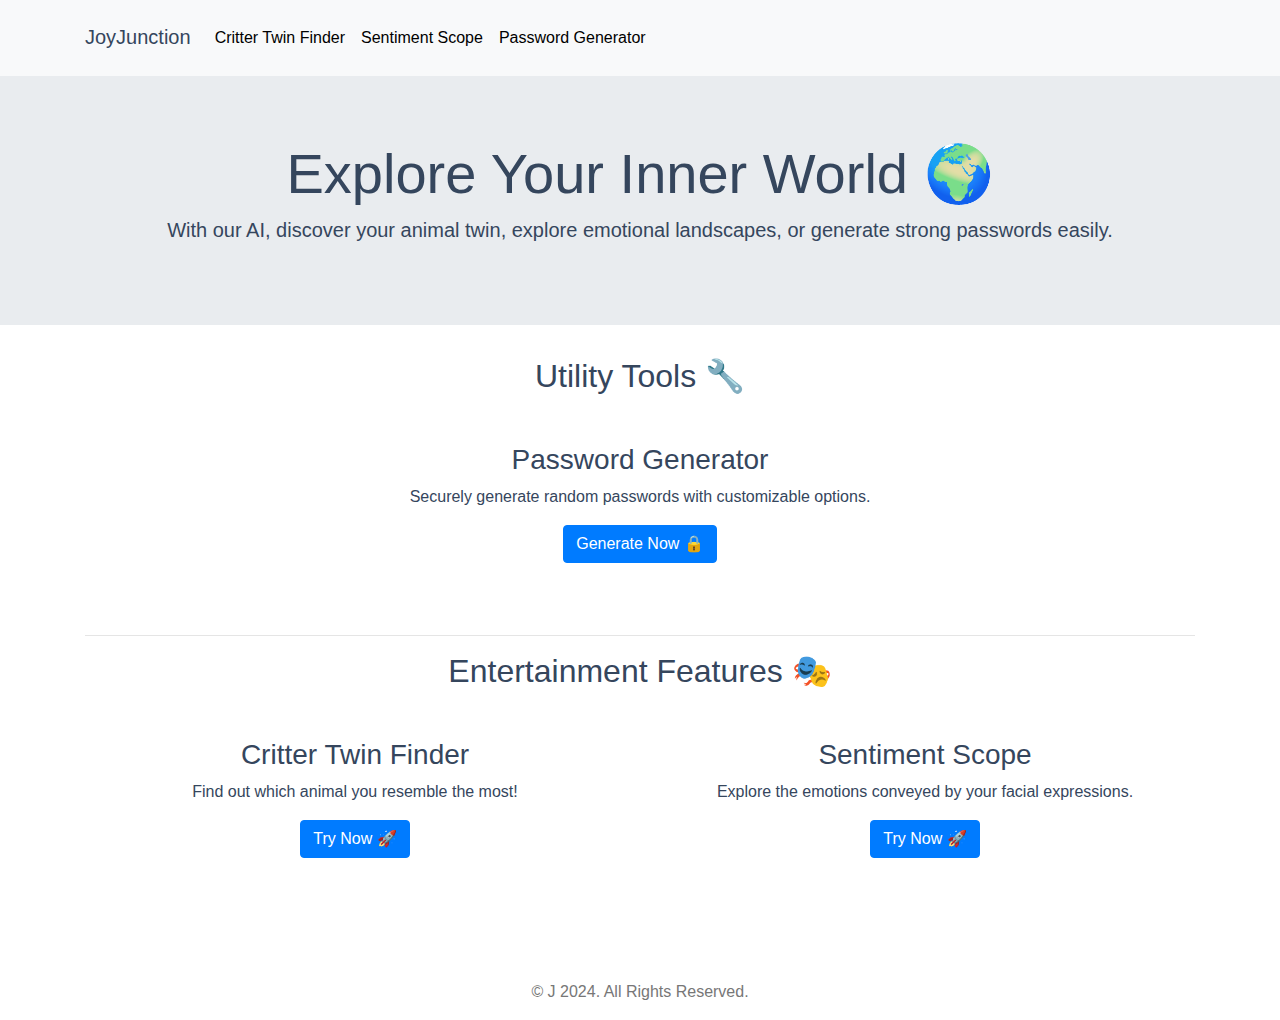
<file: index.html>
<!DOCTYPE html>
<html lang="en">
    <head>
        <meta charset="UTF-8">
        <meta name="viewport" content="width=device-width, initial-scale=1, shrink-to-fit=no">
        <meta http-equiv="X-UA-Compatible" content="ie=edge">
        <title>JoyJunction - AI Tools for Fun and Security | Entertainment & Utility</title>
     
        <!-- Primary Meta Tags -->
        <meta name="title" content="JoyJunction - AI Tools for Fun and Security | Entertainment & Utility">
        <meta name="description" content="Discover yourself with JoyJunction's AI tools. Find your animal twin, analyze emotions, and generate secure passwords - all for free! Try our fun and useful features today.">
        <meta name="keywords" content="AI tools, animal twin finder, emotion analyzer, password generator, facial analysis, security tools, fun AI applications, personality test, face analysis, entertainment tools">
        <meta name="author" content="J">
        <meta name="robots" content="index, follow">
        <meta name="language" content="English">
     
        <!-- Open Graph / Facebook -->
        <meta property="og:type" content="website">
        <meta property="og:url" content="https://joyjunction.pro/">
        <meta property="og:title" content="JoyJunction - AI Tools for Fun and Security">
        <meta property="og:description" content="Find your animal twin, analyze emotions, and create secure passwords with our free AI-powered tools. Start exploring now!">
        <meta property="og:image" content="https://joyjunction.pro/img/joyjunction-preview.jpg">
     
        <!-- Twitter -->
        <meta property="twitter:card" content="summary_large_image">
        <meta property="twitter:url" content="https://joyjunction.pro/">
        <meta property="twitter:title" content="JoyJunction - AI Tools for Fun and Security">
        <meta property="twitter:description" content="Find your animal twin, analyze emotions, and create secure passwords with our free AI-powered tools. Start exploring now!">
        <meta property="twitter:image" content="https://joyjunction.pro/img/joyjunction-preview.jpg">

        <meta name="google-site-verification" content="X5oO6iO-gmjOY6rJ1oE_7mvd50mjGJ1JxcRKkJB9_DA" />
     
        <!-- Structured Data -->
        <script type="application/ld+json">
        {
            "@context": "http://schema.org",
            "@type": "WebSite",
            "name": "JoyJunction",
            "url": "https://joyjunction.pro",
            "description": "Collection of AI-powered tools for entertainment and utility, including animal face matching, emotion analysis, and password generation.",
            "potentialAction": {
                "@type": "SearchAction",
                "target": "https://joyjunction.pro/search?q={search_term_string}",
                "query-input": "required name=search_term_string"
            }
        }
        </script>
     
        <!-- Styles -->
        <link href="https://fonts.googleapis.com/css?family=Jua&display=swap" rel="stylesheet">
        <link rel="stylesheet" href="https://stackpath.bootstrapcdn.com/bootstrap/4.4.1/css/bootstrap.min.css" integrity="sha384-Vkoo8x4CGsO3+Hhxv8T/Q5PaXtkKtu6ug5TOeNV6gBiFeWPGFN9MuhOf23Q9Ifjh" crossorigin="anonymous">
        <link rel="stylesheet" href="style.css">
     
        <!-- Favicon -->
        <link rel="apple-touch-icon" sizes="180x180" href="/apple-touch-icon.png">
        <link rel="icon" type="image/png" sizes="32x32" href="/favicon-32x32.png">
        <link rel="icon" type="image/png" sizes="16x16" href="/favicon-16x16.png">
        <link rel="manifest" href="/site.webmanifest">
        <link rel="shortcut icon" href="/favicon.ico" type="image/x-icon">
        <link rel="icon" href="/favicon.ico" type="image/x-icon">
     
        <!-- Google AdSense -->
        <script async src="https://pagead2.googlesyndication.com/pagead/js/adsbygoogle.js?client=ca-pub-3883035373560419"
         crossorigin="anonymous"></script>
     
        <!-- Google Tag Manager (gtag.js) -->
        <script async src="https://www.googletagmanager.com/gtag/js?id=AW-16546346312"></script>
        <script async src="https://www.googletagmanager.com/gtag/js?id=G-6M6S859MR5"></script>
        <script>
            window.dataLayer = window.dataLayer || [];
            function gtag(){dataLayer.push(arguments);}
            gtag('js', new Date());

            gtag('config', 'AW-16546346312');  // Ads 전환용
            gtag('config', 'G-6M6S859MR5');    // GA4용
        </script>
     </head>
<body>
    <nav class="navbar navbar-expand-lg navbar-light bg-light p-3">
        <div class="container">
            <a class="navbar-brand" href="/">JoyJunction</a>
            <button class="navbar-toggler" type="button" data-toggle="collapse" data-target="#navbarNavAltMarkup" aria-controls="navbarNavAltMarkup" aria-expanded="false" aria-label="Toggle navigation">
                <span class="navbar-toggler-icon"></span>
            </button>
            <div class="collapse navbar-collapse" id="navbarNav">
                <ul class="navbar-nav">
                    <li class="nav-item">
                        <a class="nav-link" href="/critter-twin-finder" style="color: black;">Critter Twin Finder</a>
                    </li>
                    <li class="nav-item">
                        <a class="nav-link" href="/sentiment-scope" style="color: black;">Sentiment Scope</a>
                    </li>
                    <li class="nav-item">
                        <a class="nav-link" href="/password-generator" style="color: black;">Password Generator</a>
                    </li>
                </ul>
            </div>
        </div>
    </nav>

    <header class="jumbotron jumbotron-fluid">
        <div class="container text-center">
            <h1 class="display-4">Explore Your Inner World 🌍</h1>
            <p class="lead">With our AI, discover your animal twin, explore emotional landscapes, or generate strong passwords easily.</p>
        </div>
    </header>

    <section class="container">
        <h2 class="text-center mb-5">Utility Tools 🔧</h2>
        <div class="row text-center mb-5">
            <div class="col-md-12 mb-4">
                <h3>Password Generator</h3>
                <p>Securely generate random passwords with customizable options.</p>
                <a href="/password-generator" class="btn btn-primary">Generate Now 🔒</a>
            </div>
        </div>
        <hr />

        <h2 class="text-center mb-5">Entertainment Features 🎭</h2>
        <div class="row text-center">
            <div class="col-md-6 mb-4">
                <h3>Critter Twin Finder</h3>
                <p>Find out which animal you resemble the most!</p>
                <a href="/critter-twin-finder" class="btn btn-primary">Try Now 🚀</a>
            </div>
            <div class="col-md-6 mb-4">
                <h3>Sentiment Scope</h3>
                <p>Explore the emotions conveyed by your facial expressions.</p>
                <a href="/sentiment-scope" class="btn btn-primary">Try Now 🚀</a>
            </div>
        </div>
    </section>

    <footer class="footer pt-5 container d-flex justify-content-center">
        <div>
            <p>&copy; J 2024. All Rights Reserved.</p>
        </div>
    </footer>

    <script src="https://code.jquery.com/jquery-3.4.1.slim.min.js"></script>
    <script src="https://cdn.jsdelivr.net/npm/popper.js@1.16.0/dist/umd/popper.min.js"></script>
    <script src="https://stackpath.bootstrapcdn.com/bootstrap/4.4.1/js/bootstrap.min.js"></script>
</body>
</html>
</file>
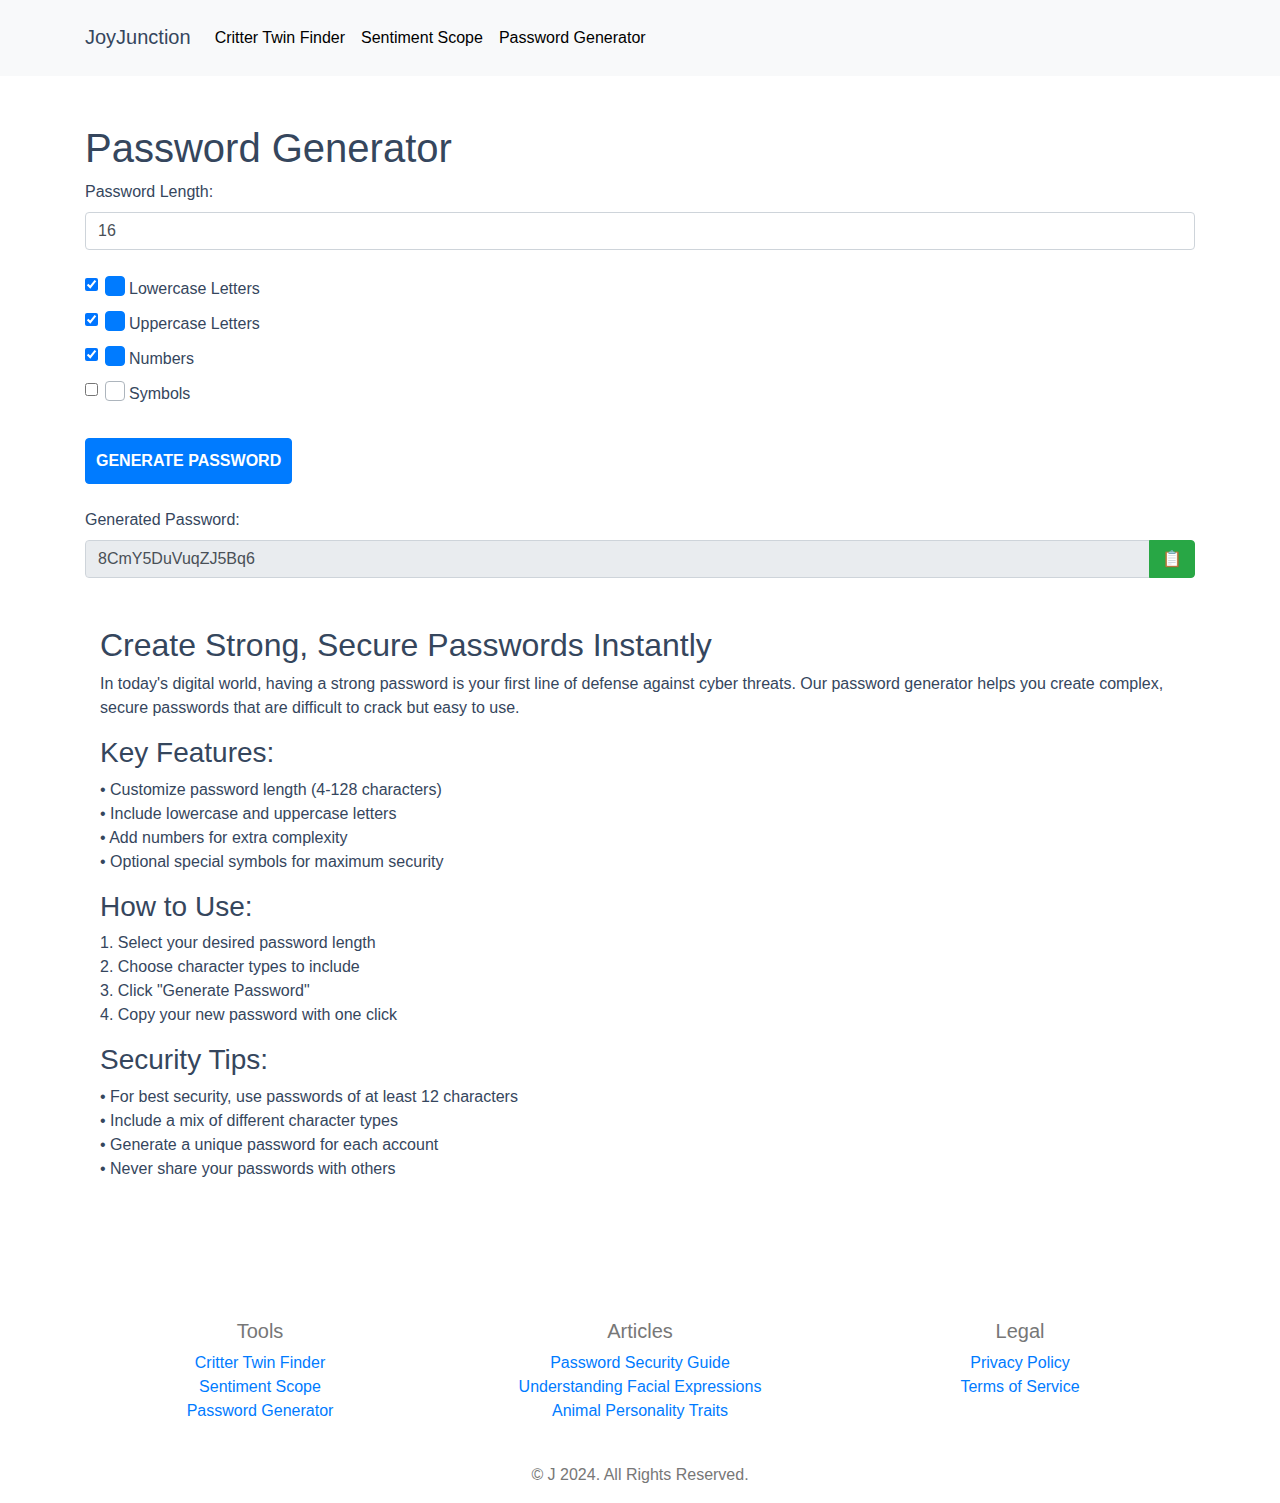
<file: password-generator/index.html>
<!DOCTYPE html>
<html lang="en">
    <head>
        <meta charset="UTF-8">
        <meta name="viewport" content="width=device-width, initial-scale=1, shrink-to-fit=no">
        <meta http-equiv="X-UA-Compatible" content="ie=edge">
        <title>Password Generator - Create Strong, Secure Passwords | JoyJunction</title>
     
        <!-- Primary Meta Tags -->
        <meta name="title" content="Password Generator - Create Strong, Secure Passwords | JoyJunction">
        <meta name="description" content="Generate strong, secure, and customizable passwords instantly. Features include special characters, numbers, and variable length options. Free online password generator tool.">
        <meta name="keywords" content="password generator, strong password creator, secure password generator, random password maker, password security tool, online password generator, password strength generator, secure password maker">
        <meta name="author" content="J">
        <meta name="robots" content="index, follow">
        <meta name="language" content="English">
     
        <!-- Open Graph / Facebook -->
        <meta property="og:type" content="website">
        <meta property="og:url" content="https://joyjunction.com/password-generator">
        <meta property="og:title" content="Password Generator - Create Strong, Secure Passwords">
        <meta property="og:description" content="Create secure passwords instantly with our free online password generator. Customize length and character types for maximum security.">
        <meta property="og:image" content="https://joyjunction.com/img/password-generator-preview.jpg">
     
        <!-- Twitter -->
        <meta property="twitter:card" content="summary_large_image">
        <meta property="twitter:url" content="https://joyjunction.com/password-generator">
        <meta property="twitter:title" content="Password Generator - Create Strong, Secure Passwords">
        <meta property="twitter:description" content="Create secure passwords instantly with our free online password generator. Customize length and character types for maximum security.">
        <meta property="twitter:image" content="https://joyjunction.com/img/password-generator-preview.jpg">

        <meta name="google-site-verification" content="X5oO6iO-gmjOY6rJ1oE_7mvd50mjGJ1JxcRKkJB9_DA" />
     
        <!-- Structured Data -->
        <script type="application/ld+json">
        {
            "@context": "http://schema.org",
            "@type": "WebApplication",
            "name": "Password Generator",
            "description": "Free online tool for generating strong, secure passwords",
            "applicationCategory": "Security",
            "operatingSystem": "Any",
            "offers": {
                "@type": "Offer",
                "price": "0",
                "priceCurrency": "USD"
            },
            "featureList": "Customizable length, Special characters, Numbers, Uppercase letters, Lowercase letters"
        }
        </script>
     
        <!-- Styles -->
        <link href="https://fonts.googleapis.com/css?family=Jua&display=swap" rel="stylesheet">
        <link rel="stylesheet" href="https://stackpath.bootstrapcdn.com/bootstrap/4.4.1/css/bootstrap.min.css" integrity="sha384-Vkoo8x4CGsO3+Hhxv8T/Q5PaXtkKtu6ug5TOeNV6gBiFeWPGFN9MuhOf23Q9Ifjh" crossorigin="anonymous">
        <link rel="stylesheet" href="style.css">
     
        <!-- Favicon -->
        <link rel="apple-touch-icon" sizes="180x180" href="/apple-touch-icon.png">
        <link rel="icon" type="image/png" sizes="32x32" href="/favicon-32x32.png">
        <link rel="icon" type="image/png" sizes="16x16" href="/favicon-16x16.png">
        <link rel="manifest" href="/site.webmanifest">
        <link rel="shortcut icon" href="/favicon.ico" type="image/x-icon">
        <link rel="icon" href="/favicon.ico" type="image/x-icon">
     
       <!-- Google AdSense -->
        <script async src="https://pagead2.googlesyndication.com/pagead/js/adsbygoogle.js?client=ca-pub-3883035373560419"
        crossorigin="anonymous"></script>
        
        <!-- Google Tag Manager (gtag.js) -->
        <script async src="https://www.googletagmanager.com/gtag/js?id=AW-16546346312"></script>
        <script async src="https://www.googletagmanager.com/gtag/js?id=G-6M6S859MR5"></script>
        <script>
            window.dataLayer = window.dataLayer || [];
            function gtag(){dataLayer.push(arguments);}
            gtag('js', new Date());

            gtag('config', 'AW-16546346312');  // Ads 전환용
            gtag('config', 'G-6M6S859MR5');    // GA4용
        </script>
     </head>
<body onload="generatePassword()">
    <nav class="navbar navbar-expand-lg navbar-light bg-light p-3">
        <div class="container">
            <a class="navbar-brand" href="/">JoyJunction</a>
            <button class="navbar-toggler" type="button" data-toggle="collapse" data-target="#navbarNavAltMarkup" aria-controls="navbarNavAltMarkup" aria-expanded="false" aria-label="Toggle navigation">
                <span class="navbar-toggler-icon"></span>
            </button>
            <div class="collapse navbar-collapse" id="navbarNav">
                <ul class="navbar-nav">
                    <li class="nav-item">
                        <a class="nav-link" href="/critter-twin-finder" style="color: black;">Critter Twin Finder</a>
                    </li>
                    <li class="nav-item">
                        <a class="nav-link" href="/sentiment-scope" style="color: black;">Sentiment Scope</a>
                    </li>
                    <li class="nav-item">
                        <a class="nav-link" href="/password-generator" style="color: black;">Password Generator</a>
                    </li>
                </ul>
            </div>
        </div>
    </nav>

    <div class="container mt-5">
        <h1>Password Generator</h1>
        <div class="form-group mb-4">
            <label for="passwordLength" class="mb-2">Password Length:</label>
            <input type="number" class="form-control" id="passwordLength" value="16" min="4" max="128">
            <small id="lengthWarning" class="form-text" style="color: red;"></small>
        </div>
        <div id="checkboxGroup">
            <div class="form-check mb-2">
                <input type="checkbox" class="form-check-input" id="includeLowercase" checked>
                <label class="form-check-label" for="includeLowercase">Lowercase Letters</label>
            </div>
            <div class="form-check mb-2">
                <input type="checkbox" class="form-check-input" id="includeUppercase" checked>
                <label class="form-check-label" for="includeUppercase">Uppercase Letters</label>
            </div>
            <div class="form-check mb-2">
                <input type="checkbox" class="form-check-input" id="includeNumbers" checked>
                <label class="form-check-label" for="includeNumbers">Numbers</label>
            </div>
            <div class="form-check mb-2">
                <input type="checkbox" class="form-check-input" id="includeSymbols">
                <label class="form-check-label" for="includeSymbols">Symbols</label>
            </div>
        </div>
        <button onclick="generatePassword()" class="btn btn-primary mt-4">Generate Password</button>
        <div class="mt-4">
            <label for="generatedPassword" class="mb-2">Generated Password:</label>
            <div class="input-group">
                <input type="text" class="form-control" id="generatedPassword" readonly>
                <div class="input-group-append">
                    <button onclick="copyPassword()" class="btn btn-copy" id="copyButton">📋</button>
                </div>
            </div>
        </div>
        <div class="container mt-5">
            <div class="description-section mb-4">
                <h2>Create Strong, Secure Passwords Instantly</h2>
                
                <p>In today's digital world, having a strong password is your first line of defense against cyber threats. Our password generator helps you create complex, secure passwords that are difficult to crack but easy to use.</p>
        
                <h3>Key Features:</h3>
                <p>• Customize password length (4-128 characters)<br>
                • Include lowercase and uppercase letters<br>
                • Add numbers for extra complexity<br>
                • Optional special symbols for maximum security</p>
        
                <h3>How to Use:</h3>
                <p>1. Select your desired password length<br>
                2. Choose character types to include<br>
                3. Click "Generate Password"<br>
                4. Copy your new password with one click</p>
        
                <h3>Security Tips:</h3>
                <p>• For best security, use passwords of at least 12 characters<br>
                • Include a mix of different character types<br>
                • Generate a unique password for each account<br>
                • Never share your passwords with others</p>
            </div>
        </div>
    </div>
    <div class="container pt-3">
        <div id="disqus_thread"></div>
    </div>
    <footer class="footer pt-5">
        <div class="container">
            <div class="row">
                <div class="col-md-4">
                    <h5>Tools</h5>
                    <ul class="list-unstyled">
                        <li><a href="/critter-twin-finder">Critter Twin Finder</a></li>
                        <li><a href="/sentiment-scope">Sentiment Scope</a></li>
                        <li><a href="/password-generator">Password Generator</a></li>
                    </ul>
                </div>
                <div class="col-md-4">
                    <h5>Articles</h5>
                    <ul class="list-unstyled">
                        <li><a href="/articles/password-security-tips">Password Security Guide</a></li>
                        <li><a href="/articles/understanding-facial-expressions">Understanding Facial Expressions</a></li>
                        <li><a href="/articles/animal-personality-traits">Animal Personality Traits</a></li>
                    </ul>
                </div>
                <div class="col-md-4">
                    <h5>Legal</h5>
                    <ul class="list-unstyled">
                        <li><a href="/privacy-policy">Privacy Policy</a></li>
                        <li><a href="/terms-of-service">Terms of Service</a></li>
                    </ul>
                </div>
            </div>
            <div class="row mt-4">
                <div class="col">
                    <p>&copy; J 2024. All Rights Reserved.</p>
                </div>
            </div>
        </div>
    </footer>
    <script>
        function generatePassword() {
            const length = parseInt(document.getElementById('passwordLength').value);
            const includeLowercase = document.getElementById('includeLowercase').checked;
            const includeUppercase = document.getElementById('includeUppercase').checked;
            const includeNumbers = document.getElementById('includeNumbers').checked;
            const includeSymbols = document.getElementById('includeSymbols').checked;
            const lowerCaseLetters = 'abcdefghijklmnopqrstuvwxyz';
            const upperCaseLetters = 'ABCDEFGHIJKLMNOPQRSTUVWXYZ';
            const numbers = '0123456789';
            const symbols = '!@#$%^&*()_+=-[]{}|;:",.<>?';
            let validChars = '';

            if (includeLowercase) validChars += lowerCaseLetters;
            if (includeUppercase) validChars += upperCaseLetters;
            if (includeNumbers) validChars += numbers;
            if (includeSymbols) validChars += symbols;

            if (!validChars.length) {
                document.getElementById('lengthWarning').textContent = 'Please select at least one character type.';
                return;
            }

            let generatedPassword = '';
            for (let i = 0; i < length; i++) {
                const index = Math.floor(Math.random() * validChars.length);
                generatedPassword += validChars[index];
            }

            document.getElementById('generatedPassword').value = generatedPassword;
            document.getElementById('lengthWarning').textContent = ''; // Clear warning
        }

        function copyPassword() {
            const password = document.getElementById('generatedPassword');
            password.select();
            document.execCommand('copy');
            const copyButton = document.getElementById('copyButton');
            copyButton.textContent = '✔️'; // Change button text to check mark
            setTimeout(() => {
                copyButton.textContent = '📋'; // Change back after 2 seconds
            }, 2000);
        }
    </script>
    <noscript>Please enable JavaScript to view the <a href="https://disqus.com/?ref_noscript">comments powered by Disqus.</a></noscript>
</body>
</html>
</file>
<file: style.css>
/* Global styles for Password Generator to match Critter Twin Finder */
body {
  font-family: 'Nunito', sans-serif;
  background-color: #ffffff;
  color: #35465d;
  box-sizing: border-box;
}

/* Navbar styles */
.navbar {
  padding: 0.5rem 1rem;
  background-color: #f6f7fa;
}

.navbar-light .navbar-brand {
  line-height: 1.68;
  color: #35465d;
}

.navbar-light .navbar-toggler {
  border-color: #ffffff;
}

/* Link styles */
.navbar-light .navbar-nav .nav-link {
  color: #35465d;
}

.navbar-light .navbar-nav .nav-link:hover {
  color: #1FB264; /* Green color from Critter Twin Finder primary button */
}

/* Footer styles */
.footer {
  margin-top: 50px;
  text-align: center;
  color: #777;
}

.btn-copy {
  background-color: #28a745;
  border-color: #28a745;
  padding: 10px;
  border-radius: 4px;
  font-weight: 700;
  text-transform: uppercase;
}

.btn-copy:hover {
  background-color: #218838;
  border-color: #1e7e34;
}

/* Responsive design adjustments */
@media screen and (max-width: 600px) {
  html {
      font-size: 10px;
  }

  .navbar-brand {
      font-size: 2rem; /* Larger font size for brand on small screens */
  }
}

/* Upload container styles */
.file-upload {
  padding: 3% 3%;
  margin: 0 auto;
  border-radius: 10px;
  border: solid 1.5px #f6f7fa;
  background-color: #f6f7fa;
}

.file-upload-btn {
  width: 100%;
  margin: 0;
  color: #fff;
  background: #1FB264;
  border: none;
  padding: 10px;
  border-radius: 4px;
  border-bottom: 4px solid #15824B;
  transition: all .2s ease;
  text-transform: uppercase;
  font-weight: 700;
}

.file-upload-btn:hover {
  background: #1AA059;
  transition: all .2s ease;
}

.file-upload-content {
  display: none;
  text-align: center;
}

.file-upload-input {
  position: absolute;
  margin: 0;
  padding: 0;
  width: 100%;
  height: 100%;
  outline: none;
  opacity: 0;
  cursor: pointer;
}

.image-upload-wrap {
  width: 60%;
  margin: 0 auto;
  position: relative;
  border-radius: 10px;
  border: dashed 1.5px #35465d;
  background-color: #ffffff;
}

.image-dropping, .image-upload-wrap:hover {
  background-color: #35465d82;
  border: 1.5px dashed #ffffff;
}

/* Additional miscellaneous styles */
.try-again-btn {
  border-radius: 40px;
  border: solid 1.5px #35465d;
  background-color: #35465d;
}

.try-again-text {
  font-size: 1.5rem;
  text-align: center;
  color: #ffffff;
  padding: 4px 15px;
}
</file>
<file: password-generator/style.css>
/* style.css for Password Generator */
body {
    font-family: 'Nunito', sans-serif;
    background-color: #ffffff;
    color: #35465d;
    box-sizing: border-box;
}

/* Navbar styles */
.navbar {
    padding: 0.5rem 1rem;
    background-color: #f6f7fa;
}

.navbar-light .navbar-brand {
    line-height: 1.68;
    color: #35465d;
}

.navbar-light .navbar-toggler {
    border-color: #ffffff;
}

/* Footer styles */
.footer {
    margin-top: 50px;
    text-align: center;
    color: #777;
}

/* Button styles adapted from Critter Twin Finder for consistency */
.btn-primary {
    background-color: #007bff; /* Blue background for primary button */
    border-color: #007bff; /* Border color matches background */
    padding: 10px;
    border-radius: 4px;
    font-weight: 700;
    text-transform: uppercase; /* Capitalized text for better visibility */
    transition: all .2s ease; /* Smooth transition for hover effects */
}

.btn-primary:hover {
    background-color: #0056b3; /* Darker blue on hover for visual feedback */
    border-color: #004085; /* Corresponding darker border color */
}

.btn-copy {
    background-color: #28a745;
    border-color: #28a745;
}

.btn-copy:hover {
    background-color: #218838;
    border-color: #1e7e34;
}

/* Media queries for responsive adjustments */
@media screen and (max-width: 600px) {
    html {
        font-size: 10px;
    }

    .navbar-brand {
        font-size: 2rem;
    }
}

.form-check-label::before {
    width: 1.25rem;
    height: 1.25rem;
    border: 1px solid #adb5bd;
    border-radius: 0.25rem;
    content: '';
    display: inline-block;
    margin-right: 0.25rem;
    position: relative;
    top: 0.15rem;
}
.form-check-input:checked + .form-check-label::before {
    background-color: #007bff;
    border-color: #007bff;
}
</file>
